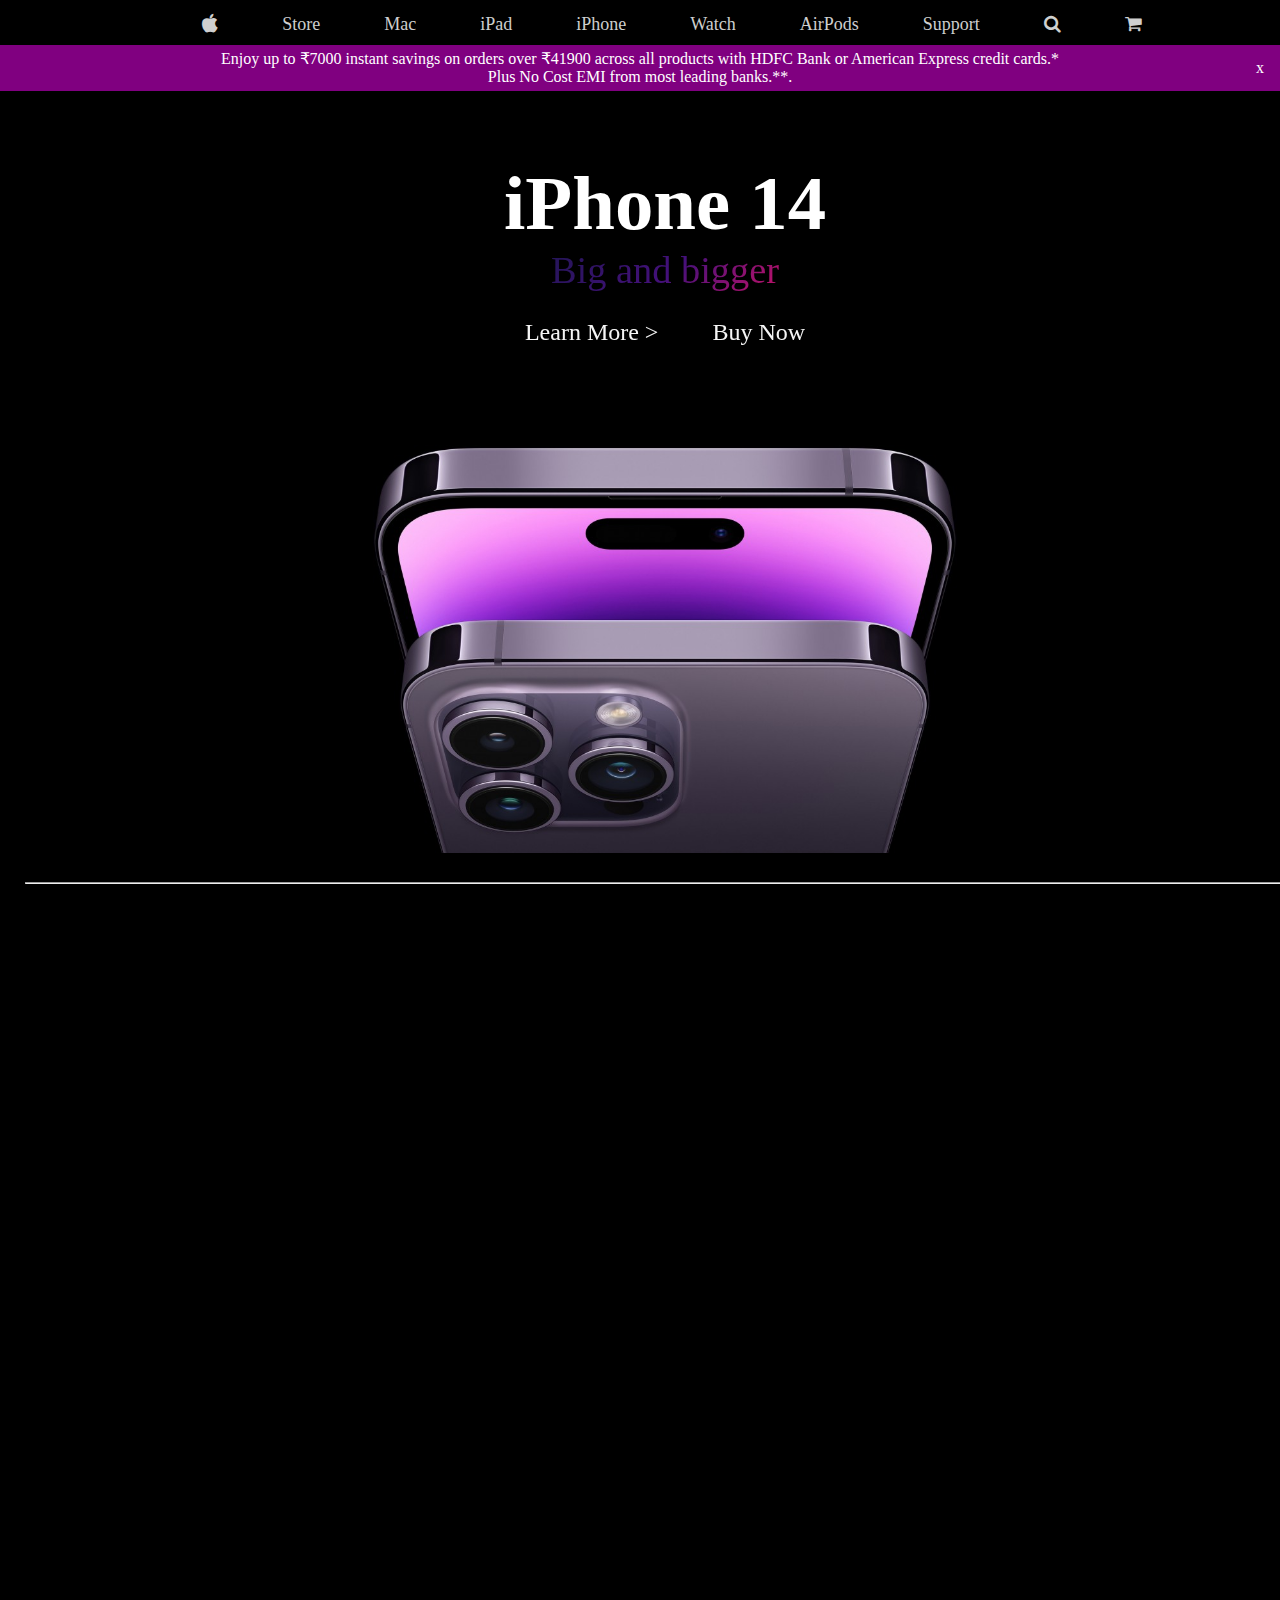
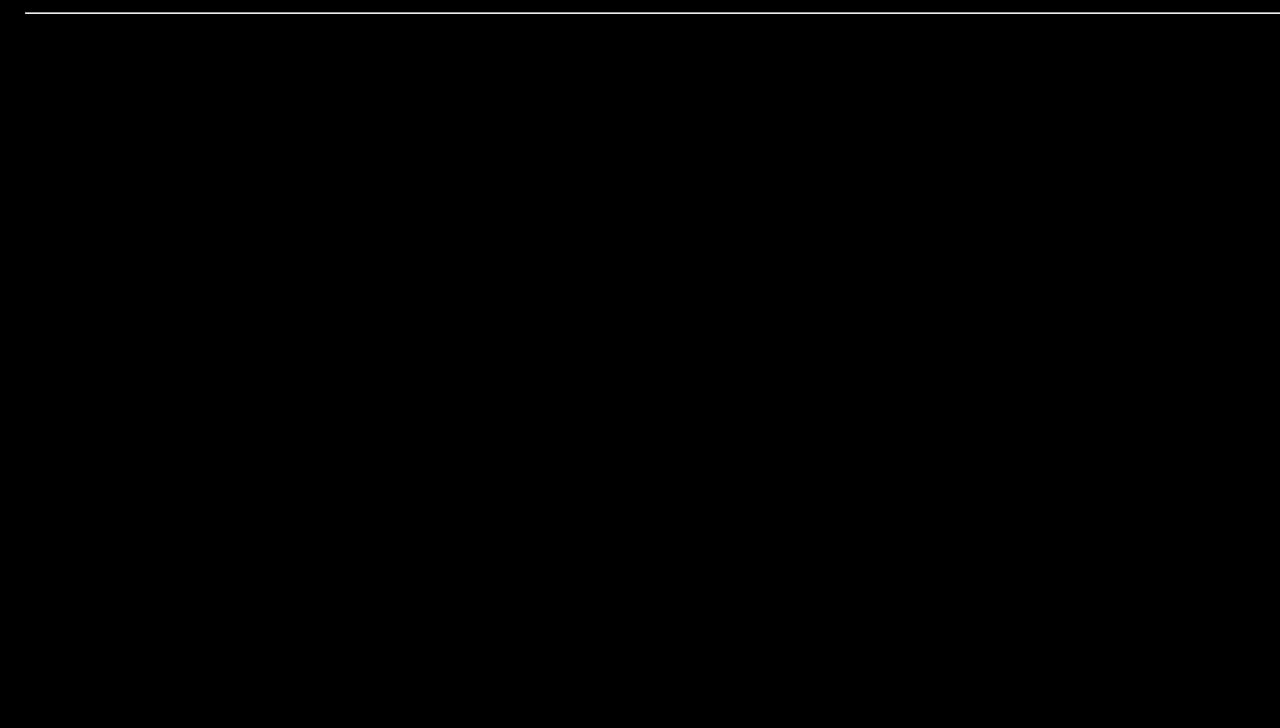
<file: index.html>
<!DOCTYPE html>
<html lang="en">

<head>
    <meta charset="UTF-8">
    <meta http-equiv="X-UA-Compatible" content="IE=edge">
    <meta name="viewport" content="width=device-width, initial-scale=1.0">
    <link rel="icon" href="images/appleLogo.jpg" type="image/icon type">
    <link rel="stylesheet" href="https://cdnjs.cloudflare.com/ajax/libs/font-awesome/4.7.0/css/font-awesome.min.css">
    <title>Apple_NSUT |Landing Page</title>
    <link href="https://unpkg.com/aos@2.3.1/dist/aos.css" rel="stylesheet">
    <link rel="stylesheet" href="animatechar.css">
    <link rel="stylesheet" href="style.css">
    <link rel="stylesheet" href="logoflip.css">
    <link rel="stylesheet" href="../navbar.css">
    
</head>

<body>
    <nav  style="width:100%"class="navbar">
        <ul>
            <li class="flipchar"> <a href="#"><i class="fa fa-apple" style="font-size:20px"></i></a> </li>
            <li > <a href="store/store.html">Store</a> </li>
            <li> <a href="mac/mac.html">Mac</a> </li>
            <li> <a href="ipad/ipad.html">iPad</a> </li>
            <li> <a href="i phone/iphone.html">iPhone</a> </li>
            <li> <a href="watch/watch.html">Watch</a> </li>
            <li> <a href="ipod/ipod.html">AirPods</a> </li>
            <li> <a href="support/support.html">Support</a> </li>
            <li> <a href="#"><is class="fa fa-search"></i></a> </li>
            <li> <a href="order/order.html"><i class="fa fa-shopping-cart"></i></a> </li>
        </ul>
    </nav>

    <div class="discount">
        Enjoy up to ₹7000 instant savings on orders over ₹41900 across all products with HDFC Bank or American Express
        credit cards.*<br>
        Plus No Cost EMI from most leading banks.**.<span class="close">x</span></li>
    </div>


    

    <div class="image">

        

        <div class="subimg" data-aos="fade-up"
        data-aos-anchor-placement="center-bottom">
            <div class="content">
                <h1 class="lists"  style="color:white" >iPhone 14</h1>
                <h2 style="color:white" class="animatechar">Big and bigger</h2>
               <ul>
                <li> <a href="#">Learn More ></i></a> </li>
                <li>  <a href="https://www.amazon.in/Apple-iPhone-14-128GB-Midnight/dp/B0BDHX8Z63" class="card-link " >Buy Now</a></li>
               </ul>
            </div>
           <img  class="mainphoto" src="iphone14pro.jpg" alt="img" >
        </div>
<hr>
        <div class="subimg" style="background-color:black" data-aos="fade-up"
        data-aos-anchor-placement="center-bottom">
            <div class="content">
                <h1 class="lists" style="color:white">iPhone 14 Pro</h1>
                <h2 style="color:white" class="animatechar">Pro. Beyond</h2>
               <ul>
                <li> <a href="#">Learn More ></i></a> </li>
                <li> <a href="#">Buy > </a> </li>
               </ul>
            </div>
            <a href="i phone/iphone.html " ><img class="mainphoto" src="14iphone.jpg" alt="img"  ></a>
        </div>
<hr>
        <div class="subimg" style="background-color:black" data-aos="fade-up"
        data-aos-anchor-placement="center-bottom">
            <div class="content">
                <h1 class="lists"style="color:white"> <i class="fa fa-apple"></i> Watch</h1>
                <h2  class="animatechar">Series 8</h2>
               <ul>
                <li> <a href="#">Learn More ></i></a> </li>
                <li> <a href="#">Buy > </a> </li>
               </ul>
            </div>
            <img  class="mainphoto" src="watch.png" alt="img">
        </div>
    </div>
</body>





<script src="script.js"></script>
<script src="https://unpkg.com/aos@2.3.1/dist/aos.js"></script>
      <script>
        AOS.init();
      </script>
      <script src="../script.js"></script>
</html>
</file>
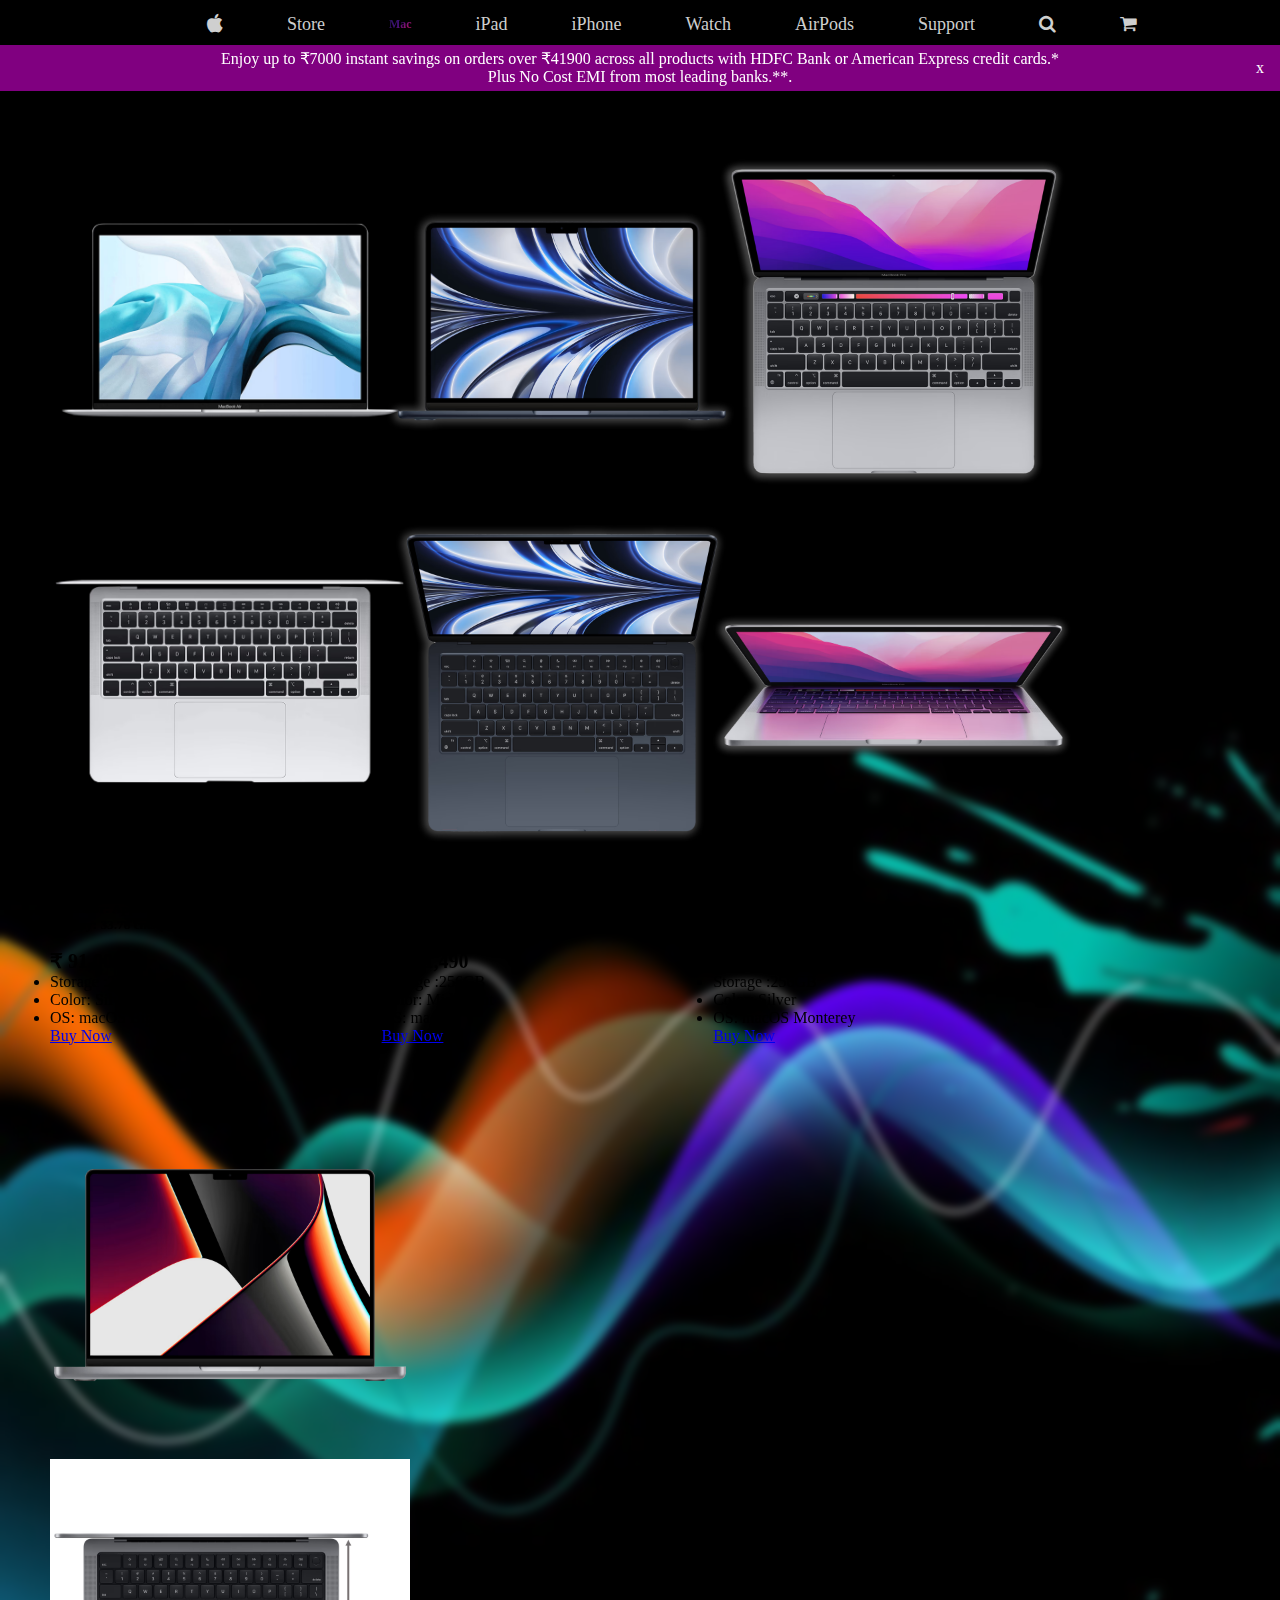
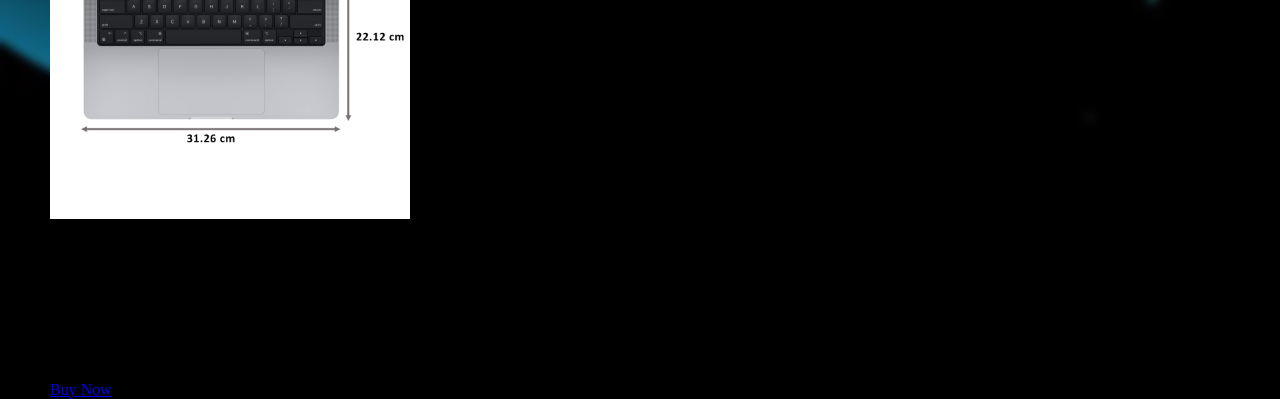
<file: mac/mac.html>
<!DOCTYPE html>
<html lang="en">
<head>
    <meta charset="UTF-8">
    <meta http-equiv="X-UA-Compatible" content="IE=edge">
    <link rel="icon" href="../images/appleLogo.jpg" type="image/icon type">
    <meta name="viewport" content="width=device-width, initial-scale=1.0">
    <link rel="icon" href="images/appleLogo.jpg" type="image/icon type">
    <link href="https://cdn.jsdelivr.net/npm/bootstrap@5.2.2/dist/css/bootstrap.min.css" rel="stylesheet" integrity="sha384-Zenh87qX5JnK2Jl0vWa8Ck2rdkQ2Bzep5IDxbcnCeuOxjzrPF/et3URy9Bv1WTRi" crossorigin="anonymous">
    <link rel="stylesheet" href="https://cdnjs.cloudflare.com/ajax/libs/font-awesome/4.7.0/css/font-awesome.min.css">
    <link href="mac.css" rel="stylesheet">
    <title>Mac</title>
    <link rel="stylesheet" href="../logoflip.css">
    <link rel="stylesheet" href="../navbar.css">
    <link rel="stylesheet" href="../animatechar.css">
    <link href="https://unpkg.com/aos@2.3.1/dist/aos.css" rel="stylesheet">
</head>
<body>
    <nav class="navbar">
        <ul>
          <li class="flipchar"> <a href="../index.html"><i class="fa fa-apple" style="font-size:20px"></i></a> </li>
          <li> <a href="../store/store.html">Store</a> </li>
          <li class="animatechar"> <a href="mac.html">Mac</a> </li>
          <li> <a href="../ipad/ipad.html">iPad</a> </li>
          <li> <a href="../i phone/iphone.html">iPhone</a> </li>
          <li> <a href="../watch/watch.html">Watch</a> </li>
          <li> <a href="../ipod/ipod.html">AirPods</a> </li>
          <li> <a href="../support/support.html">Support</a> </li>
          <li> <a href="#"><i class="fa fa-search"></i></a> </li>
          <li> <a href="../order/order.html"><i class="fa fa-shopping-cart"></i></a> </li>
        </ul>
    </nav>

    <div class="discount">
        Enjoy up to ₹7000 instant savings on orders over ₹41900 across all products with HDFC Bank or American Express
        credit cards.*<br>
        Plus No Cost EMI from most leading banks.**.<span class="close">x</span></li>
    </div>
    <div class="products">
    <div class="card" style="width: 22vw;"data-aos="fade-right" aos-animation-duration="500" >
        <img src="../images/macm1.jpg" class="card-img-top" alt="...">
        <img src="../images/macupward.jpg" class="card-img-top" alt="...">
        <div class="card-body">
          <h5 class="card-title"> MacBook Air <br><br>
            <ul>
              <li>Processor: Apple M1</li>
                <li>Display: 33.78 cms (13.3 inches) LED-Backlit</li>
            </ul>
            <br><p style="font-size: 20px;">₹ 91,000</p></h5>
          
        </div>
        <ul class="list-group list-group-flush">
          <li class="list-group-item">Storage :256GB</li>
          <li class="list-group-item">Color: Silver</li>
          <li class="list-group-item">OS: macOS Big Sur</li>
        </ul>
        <div class="card-body" >
          <a href="https://www.croma.com/apple-macbook-air-2020-m1-13-3-inch-8gb-256gb-macos-big-sur-silver-/p/256712?utm_source=google&utm_medium=ps&utm_campaign=sok_pmax-high_aov&gclid=Cj0KCQiA99ybBhD9ARIsALvZavVHAvvXZPt0drz0HiK_Hkt1U_JHBjIBKGSPdOQBrHfwwFVOLueGk8AaAtleEALw_wcB" class="card-link " >Buy Now</a>
         
        </div>
      </div>
    <div class="card" style="width: 22vw; data-aos="fade-right" aos-animation-duration="1000" >
        <img src="../images/macm2.jpg" class="card-img-top" alt="...">
        <img src="../images/macm2upward.jpg" class="card-img-top" alt="...">
        <div class="card-body">
          <h5 class="card-title"> Mac Air <br><br>
            <ul>
              <li>Processor: Apple M2</li>
                <li>Display: 34.46 cm (13.6 inches) IPS Screen</li>
            </ul>
            <br><p style="font-size: 20px;">₹ 1,11,490</p></h5>
          
        </div>
        <ul class="list-group list-group-flush">
          <li class="list-group-item">Storage :256GB</li>
          <li class="list-group-item">Color: Mid Night</li>
          <li class="list-group-item">OS: macOS</li>
        </ul>
        <div class="card-body" >
          <a href="https://www.croma.com/apple-macbook-air-2022-m2-13-6-inch-8gb-256gb-macos-midnight-/p/256603?utm_source=google&utm_medium=ps&utm_campaign=sok_pmax_nca-all_categories&gclid=Cj0KCQiA99ybBhD9ARIsALvZavXj8t7uPfsQtTTbI-SxBykVDR2UchBSj2TQHEEJqjOwwlzJ-v2p9xQaAuc4EALw_wcB" class="card-link " >Buy Now</a>
         
        </div>
      </div>
    <div class="card" style="width: 22vw; data-aos="fade-left" aos-animation-duration="500" >
        <img src="../images/Macpro13.jpg" class="card-img-top" alt="...">
        <img src="../images/macbookpro13upward.jpg" class="card-img-top" alt="...">
        <div class="card-body">
          <h5 class="card-title"> MacBook Pro 13' <br><br>
            <ul>
              <li>Processor: Apple M2</li>
                <li>Display: 33.78 cms (13.3 inches) LED-Backlit</li>
            </ul>
            <br><p style="font-size: 20px;">₹ 1,20,290</p></h5>
          
        </div>
        <ul class="list-group list-group-flush">
          <li class="list-group-item">Storage :256GB</li>
          <li class="list-group-item">Color: Silver</li>
          <li class="list-group-item">OS: macOS Monterey</li>
        </ul>
        <div class="card-body" >
          <a href="https://www.croma.com/apple-macbook-pro-2022-m2-13-3-inch-8gb-256gb-macos-monterey-space-grey-/p/256605?utm_source=google&utm_medium=ps&utm_campaign=SOK_PMax-Macbook&gclid=Cj0KCQiA99ybBhD9ARIsALvZavWMD_FtEC-Pu8R0w6CXI76BbPeflBsOgJT6BTP_T7FD0yTbTGf7NNMaAmzsEALw_wcB" class="card-link " >Buy Now</a>
         
        </div>
      </div>
    <div class="card" style="width: 22vw; data-aos="fade-left" aos-animation-duration="1000" >
        <img src="../images/MacBookPro14.jpg" class="card-img-top" alt="...">
        <img src="../images/Macpro14upward.jpg" class="card-img-top" alt="...">
        <div class="card-body">
          <h5 class="card-title"> MacBook Pro 14'  <br><br>
            <ul>
              <li>Processor: Apple M1</li>
                <li>Display: 36.07 cms (14.2 inches) LED-Backlit</li>
            </ul>
            <br><p style="font-size: 20px;">₹ 1,90,000</p></h5>
          
        </div>
        <ul class="list-group list-group-flush">
          <li class="list-group-item">Storage :512GB</li>
          <li class="list-group-item">Color: Space Grey</li>
          <li class="list-group-item">OS: macOS Monterey</li>
        </ul>
        <div class="card-body" >
          <a href="https://www.croma.com/apple-macbook-pro-14-m1-pro-14-2-inch-16gb-512gb-macos-monterey-space-grey-/p/245232?utm_source=google&utm_medium=ps&utm_campaign=sok_pmax_nca-all_categories&gclid=Cj0KCQiA99ybBhD9ARIsALvZavUKTvmHOF5qi7zxC0kITQyrPxFT6z4UofPIGOTjA2_-jG5i3Cpwka0aAlPwEALw_wcB" class="card-link " >Buy Now</a>
         
        </div>
      </div>
    </div>



      <script src="https://cdn.jsdelivr.net/npm/bootstrap@5.2.2/dist/js/bootstrap.bundle.min.js" integrity="sha384-OERcA2EqjJCMA+/3y+gxIOqMEjwtxJY7qPCqsdltbNJuaOe923+mo//f6V8Qbsw3" crossorigin="anonymous"></script>
      <script src="https://unpkg.com/aos@2.3.1/dist/aos.js"></script>
      <script>
        AOS.init();
      </script>
      <script src="../script.js"></script>
    </body>
</html>
</file>
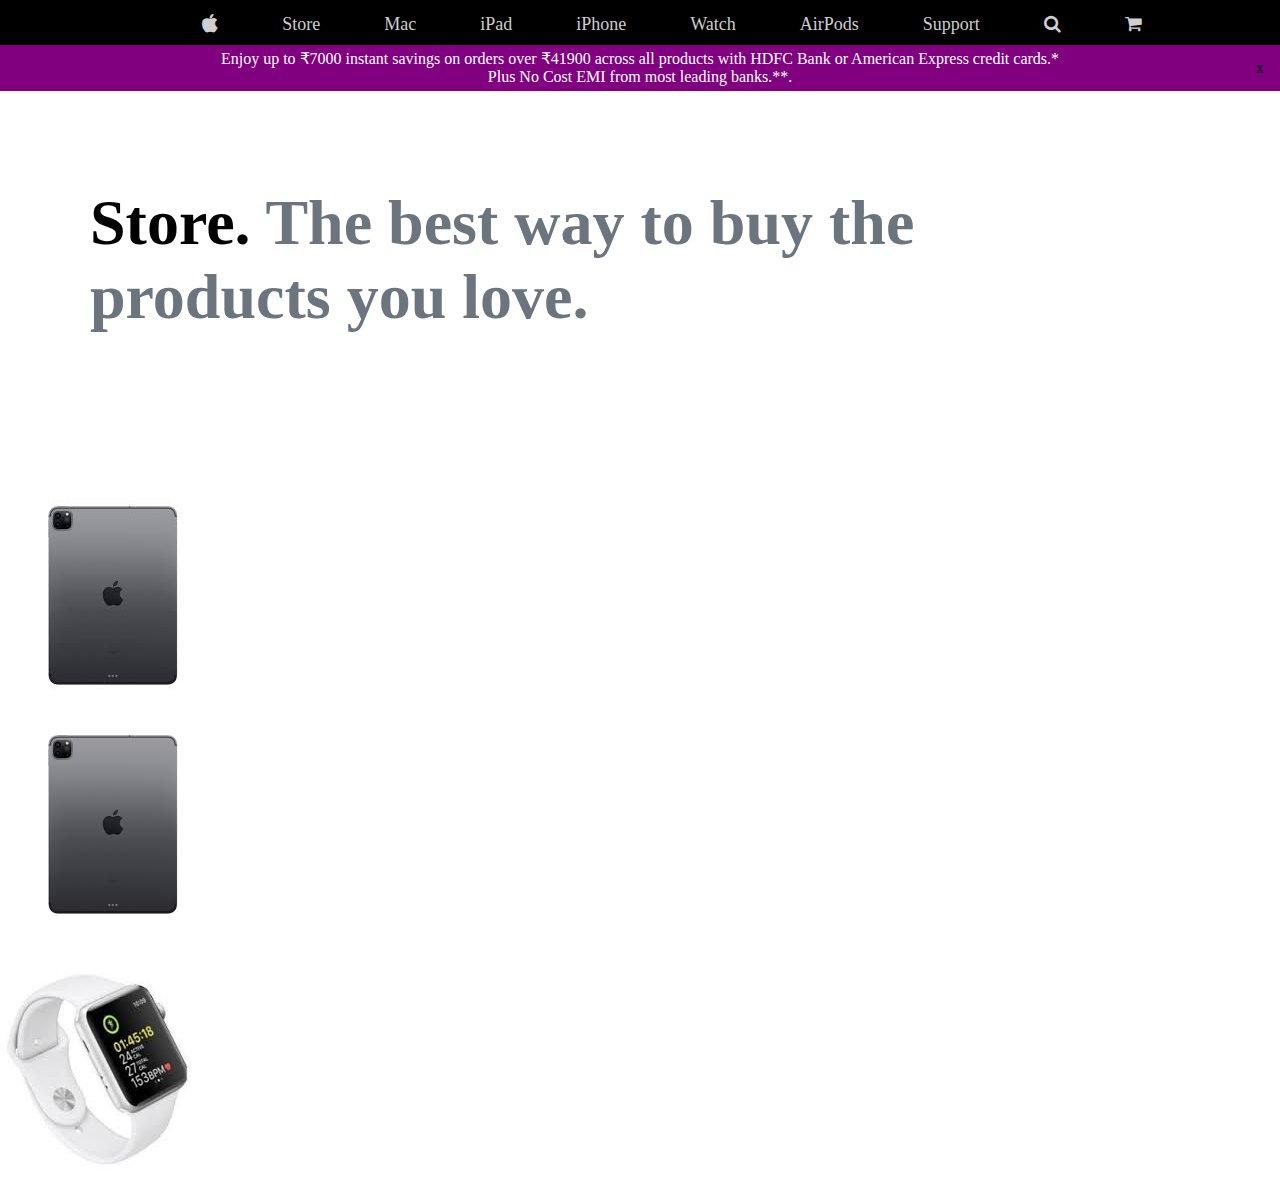
<file: store/store.html>
<!DOCTYPE html>
<html lang="en">

<head>
    <meta charset="UTF-8">
    <meta http-equiv="X-UA-Compatible" content="IE=edge">
    <meta name="viewport" content="width=device-width, initial-scale=1.0">
    <link rel="icon" href="../images/appleLogo.jpg" type="image/icon type">
    <title>Apple-Store</title>
    <link rel="stylesheet" href="store.css">
    <link rel="stylesheet" href="https://cdnjs.cloudflare.com/ajax/libs/font-awesome/4.7.0/css/font-awesome.min.css">
    <link rel="stylesheet" href="../logoflip.css">
    <link rel="stylesheet" href="../navbar.css">
</head>

<body>
    <nav class="navbar">
        <ul>
            <li class="flipchar"> <a href="../index.html"><i class="fa fa-apple" style="font-size:20px"></i></a> </li>
            <li class="animatechar"><a href="store.html">Store</a> </li>
            <li > <a href="../mac/mac.html">Mac</a> </li>
            <li> <a href="../ipad/ipad.html">iPad</a> </li>
            <li> <a href="../i phone/iphone.html">iPhone</a> </li>
            <li> <a href="../watch/watch.html">Watch</a> </li>
            <li> <a href="../ipod/ipod.html">AirPods</a> </li>
            <li> <a href="../support/support.html">Support</a> </li>
            <li> <a href="#"><i class="fa fa-search"></i></a> </li>
            <li> <a href="../order/order.html"><i class="fa fa-shopping-cart"></i></a> </li>
           
        </ul>
    </nav>

    <div class="discount" >
        Enjoy up to ₹7000 instant savings on orders over ₹41900 across all products with HDFC Bank or American Express
        credit cards.*<br>
        Plus No Cost EMI from most leading banks.**.<span class="close">x</span></li>
    </div>

    <div class="content" >
        <h1 class="main-heading"><span class="main-heading-span>Store">Store.</span> The best way to buy the
            <br>products you love.
        </h1>
    </div>

    <div id="carouselExampleIndicators" class="carousel slide" data-ride="carousel">
        <ol class="carousel-indicators">
            <li data-target="#carouselExampleIndicators" data-slide-to="0" class="active"></li>
            <li data-target="#carouselExampleIndicators" data-slide-to="1"></li>
            <li data-target="#carouselExampleIndicators" data-slide-to="2"></li>
        </ol>
        <div class="carousel-inner">
            <div class="carousel-item active">
                <img class="d-block w-100" src="store_icons/ipad.jpg" alt="First slide">
            </div>
            <div class="carousel-item">
                <img class="d-block w-100" src="store_icons/ipad.jpg" alt="Second slide">
            </div>
            <div class="carousel-item">
                <img class="d-block w-100" src="store_icons/applewatch.jpg" alt="Third slide">
            </div>
        </div>
        <a class="carousel-control-prev" href="#carouselExampleIndicators" role="button" data-slide="prev">
            <span class="carousel-control-prev-icon" aria-hidden="true"></span>
            <span class="sr-only">Previous</span>
        </a>
        <a class="carousel-control-next" href="#carouselExampleIndicators" role="button" data-slide="next">
            <span class="carousel-control-next-icon" aria-hidden="true"></span>
            <span class="sr-only">Next</span>
        </a>
    </div>

    

    <script src="https://cdn.jsdelivr.net/npm/bootstrap@5.2.2/dist/js/bootstrap.bundle.min.js" integrity="sha384-OERcA2EqjJCMA+/3y+gxIOqMEjwtxJY7qPCqsdltbNJuaOe923+mo//f6V8Qbsw3" crossorigin="anonymous"></script>
</body>

</html>
</file>
<file: style.css>
body{
    width: 100%;
    color: white;
    background-color: black;
    background-repeat: no-repeat;
    background-size: cover;
}
*{
    margin: 0;
    padding: 0;
}
.navbar{
    overflow: hidden;
    top: 0;
    width: 100vw;
    height: auto;
    background-color: black;
    font-size: 2vh;
}

.navbar ul {
    margin-top: 1.5vh;
    padding-bottom: 1vh;
    justify-content: center;
    align-items: center;
    display: flex;
    flex-direction: row;
    
}

.navbar ul li{
    margin-left: 5vw;
    transition: ease all 1s;
    list-style: none;
}
.navbar ul li:hover{
    transform: translateY(-0.125rem);
    box-shadow: 0 0.5em 0.5em -0.4em white; 
}
.navbar ul li a{
    color: rgba(255, 255, 255, 0.821);
    text-decoration: none;
    
}
.navbar ul li a:hover{
    color: white;
  
  
    transition: 0.5s;
}
.discount{
    padding-top: 0.5vh;
    background-color: purple;
    color: white;
    height: auto;
    justify-content: center;
    text-align: center;
    padding-bottom: 0.5vh;
}
.close {
    cursor: pointer;
    position: absolute;
    right: 0%; 
    padding: 12px 16px;
    transform: translate(0%, -50%);
  }
.content{
    height: auto;
    padding-top: 6vh;
    width: 100vw;
    justify-content: center;
    align-items: center;
}
.content ul {
    justify-content: center;
    align-items: center;
    display: flex;
    flex-direction: row;
}
.content ul li{
    font-size: 1.5rem;
    list-style: none;
    padding: 3vh;
}
.content ul li a{
    text-decoration: none;
    color: whitesmoke;
}
.content h1{
    font-size: 5rem;
    line-height: 1.5 em;
    text-align: center;
    transition: ease all 0.5s;
    font-size: 6vw;
}
.content h2{
    font-weight: lighter;
    font-size: 2.5rem;
    line-height: 1.5 em;
    text-align: center;
    transition: ease all 0.5s;
    font-size: 3vw;
}
.image{
    display: flex;
    flex-direction: column;
    width: 100vw;
    text-align: center;
    padding: 15px 25px;
    overflow: hidden;
    
}
.subimg{
    margin-bottom: 25px;
    max-width:100%;
    overflow: hidden;
}

.mainphoto{
    height:40%;
    width: 60%;
    transition: ease-in all 0.5s;
}

.mainphoto:hover{
    height:50%;
    width: 70%;

}
.lists:hover{
   font-size: 8vw; 
   transition: .5s;
}

.mainphoto :nth-of-type(2)
{
    transition: 0.5s;
}
</file>
<file: logoflip.css>
.flipchar {
    display: inline-block;
    animation: mirrorflip 10s 0s linear infinite;
    color: #f66e49;
  }
  
  @keyframes mirrorflip {
      0% {
          transform: scale(1, 1);
          -webkit-transform: scale(1, 1);
          -moz-transform: scale(1, 1);
          -o-transform: scale(1, 1);
          -ms-transform: scale(1, 1);
          
      }
      50% {
          transform: scale(-1, 1);
          -webkit-transform: scale(-1, 1);
          -moz-transform: scale(-1, 1);
          -o-transform: scale(-1, 1);
          -ms-transform: scale(-1, 1);
      }
      100% {
          transform: scale(1, 1);
          -webkit-transform: scale(1, 1);
          -moz-transform: scale(1, 1);
          -o-transform: scale(1, 1);
          -ms-transform: scale(1, 1);
      }
  }
</file>
<file: navbar.css>
.navbar{
    overflow: hidden;
    top: 0;
    width: 100vw;
    height: auto;
    background-color: black;
    font-size: 2vh;
}

.navbar ul {
    margin-top: 1.5vh;
    padding-bottom: 1vh;
    justify-content: center;
    align-items: center;
    display: flex;
    flex-direction: row;
    
}

.navbar ul li{
    margin-left: 5vw;
    transition: ease all 0.20s;
}
.navbar ul li:hover{
    transform: translateY(-0.125rem);
    box-shadow: 0 0.5em 0.5em -0.4em white; 
}
.navbar ul li a{
    color: rgba(255, 255, 255, 0.821);
    text-decoration: none;
    
}
.navbar ul li a:hover{
    color: white;
  
  
    transition: 0.5s;
}
.discount{
    padding-top: 0.5vh;
    background-color: purple;
    color: white;
    height: auto;
    justify-content: center;
    text-align: center;
    padding-bottom: 0.5vh;
}
.close {
    cursor: pointer;
    position: absolute;
    right: 0%; 
    padding: 12px 16px;
    transform: translate(0%, -50%);
  }
</file>
<file: mac/mac.css>
body{
    width: 100%;
    background-image: url(macbg.jpg);
    background-repeat: no-repeat;
    background-size: cover;
    backdrop-filter: blur(4px);
}
*{
    margin: 0;
    padding: 0;
}
.navbar{
    overflow: hidden;
    top: 0;
    width: 100vw;
    height: 40px;
    background-color: black;
    font-size: 2vh;
}

.navbar ul {
    margin: auto;
    /* margin-top: 1vh; */
    /* padding-bottom: 1vh; */
    justify-content: center;
    align-items: center;
    display: flex;
    flex-direction: row;
    
}

.navbar ul li{
    margin-left: 5vw;
    transition: ease all 0.20s;
    list-style: none;
}
.navbar ul li:hover{
    transform: translateY(-0.125rem);
    box-shadow: 0 0.5em 0.5em -0.4em white; 
}

.navbar ul li a{
    color: rgba(255, 255, 255, 0.821);
    text-decoration: none;
    
}
.navbar ul li a:hover{
    color: white;

    transition: 0.5s;
}
.discount{
    padding-top: 0.5vh;
    background-color: purple;
    color: white;
    height: auto;
    justify-content: center;
    text-align: center;
    padding-bottom: 0.5vh;
}
.close {
    cursor: pointer;
    position: absolute;
    right: 0%; 
    padding: 12px 16px;
    transform: translate(0%, -50%);
  }

  .card{
    margin-left: 50px;
    margin-top: 50px;
    width: 18rem;
    height: auto;
    transition:0.5s;

}
.card:hover{
    width:19rem;
    border-color: rgba(19, 129, 233, 0.367);
    border-width: 0.25em;
  
}
.card-img-top:hover{
    box-shadow: 1em 0.5em 0.5em 0.4em rgba(255, 255, 255, 0.101); 

}
.products{
    display:flex;
    margin:auto;
    flex-wrap: wrap;
}
.card img{
    height: 40vh;
}
</file>
<file: store/store.css>
*{
    margin: 0;
    padding: 0;
}

  .content{
      display: flex;
      justify-content: left;
      margin-left:10vh;
      font-size: 2em;
      color:#6c757d;

      /* align-items: center; */
      /* text-align: center; */
  }
.product-image{
    display: flex;
    width:25vh;
    height: 25vh;
    padding:2%;
    margin-right: 1em;
    box-shadow: 1.2px 0 0 0 solid grey;
}  

.products{
    display:flex;
    justify-content: center;
}


span{
    color: black;
}
.main-heading{
    padding:8% 0 8% 0;
}
</file>
<file: animatechar.css>
.animatechar
{
  background-image: linear-gradient(
    -225deg,
    #231557 0%,
    #44107a 29%,
    #ff1361 67%,
    #fff800 100%
  );
  background-size: auto auto;
  background-clip: border-box;
  background-size: 200% auto;
  color: #fff;
  background-clip: text;
  font-weight: bolder;
  /* text-fill-color: transparent; */
  -webkit-background-clip: text;
  -webkit-text-fill-color: transparent;
  animation: textclip 2s linear infinite;
  display: inline-block;
      font-size: 12px;
}

@keyframes textclip {
  to {
    background-position: 100% center;
  }
}

.titleword {
    animation: color-animation 4s linear infinite;
  }
  
  .titleword1 {
    --color-1: #DF8453;
    --color-2: #3D8DAE;
    --color-3: #E4A9A8;
  }
  
  .titleword2 {
    --color-1: #DBAD4A;
    --color-2: #ACCFCB;
    --color-3: #17494D;
  }
  
  .titleword3 {
    --color-1: #ACCFCB;
    --color-2: #E4A9A8;
    --color-3: #ACCFCB;
  }
  
  .titleword4 {
    --color-1: #3D8DAE;
    --color-2: #DF8453;
    --color-3: #E4A9A8;
  }
  
  @keyframes color-animation {
    0%    {color: var(--color-1)}
    32%   {color: var(--color-1)}
    33%   {color: var(--color-2)}
    65%   {color: var(--color-2)}
    66%   {color: var(--color-3)}
    99%   {color: var(--color-3)}
    100%  {color: var(--color-1)}
  }
</file>
